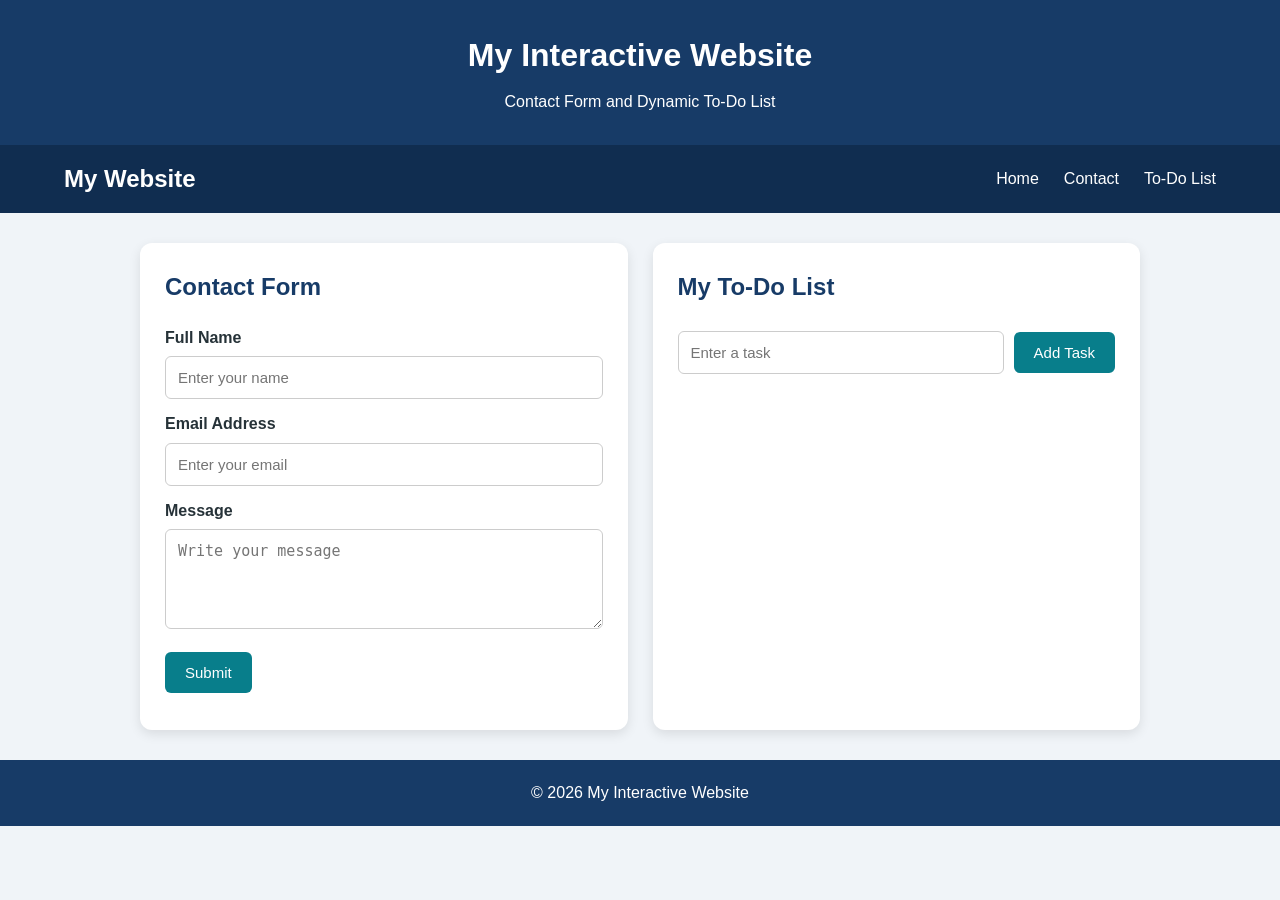
<file: ApexPlanet-Task-2/index.html>
<!DOCTYPE html>
<html lang="en">
<head>
    <meta charset="UTF-8">
    <meta name="viewport" content="width=device-width, initial-scale=1.0">
    <title>Task 2 - Contact Form & To-Do List</title>
    <link rel="stylesheet" href="style.css">
</head>
<body>

    <header>
        <h1>My Interactive Website</h1>
        <p>Contact Form and Dynamic To-Do List</p>
    </header>
     
<nav class="navbar">
    <div class="logo">My Website</div>

    <ul class="nav-links">
        <li><a href="#">Home</a></li>
        <li><a href="#contact">Contact</a></li>
        <li><a href="#todo">To-Do List</a></li>
    </ul>
</nav>

    <main>
        <section class="card" id="contact">
            <h2>Contact Form</h2>

            <form id="contactForm">
                <label for="name">Full Name</label>
                <input type="text" id="name" placeholder="Enter your name">

                <label for="email">Email Address</label>
                <input type="email" id="email" placeholder="Enter your email">

                <label for="message">Message</label>
                <textarea id="message" placeholder="Write your message"></textarea>

                <button type="submit">Submit</button>
                <p id="formMessage"></p>
            </form>
        </section>

        <section class="card" id="todo">
            <h2>My To-Do List</h2>

            <div class="todo-input">
                <input type="text" id="todoInput" placeholder="Enter a task">
                <button id="addBtn" type="button">Add Task</button>
            </div>

            <ul id="todoList"></ul>
        </section>
    </main>

    <footer>
        <p>© 2026 My Interactive Website</p>
    </footer>

    <script src="script.js"></script>
</body>
</html>
</file>
<file: ApexPlanet-Task-2/style.css>
* {
    margin: 0;
    padding: 0;
    box-sizing: border-box;
}

body {
    font-family: Arial, sans-serif;
    background: #f0f4f8;
    color: #263238;
    line-height: 1.6;
}

header {
    background: #173b67;
    color: white;
    text-align: center;
    padding: 30px 15px;
}

header h1 {
    margin-bottom: 8px;
}

main {
    width: 90%;
    max-width: 1000px;
    margin: 30px auto;
    display: grid;
    grid-template-columns: repeat(2, 1fr);
    gap: 25px;
}

.card {
    background: white;
    padding: 25px;
    border-radius: 12px;
    box-shadow: 0 4px 12px rgba(0, 0, 0, 0.1);
}

h2 {
    color: #173b67;
    margin-bottom: 18px;
}

label {
    display: block;
    margin-top: 12px;
    font-weight: bold;
}

input, textarea {
    width: 100%;
    padding: 12px;
    margin-top: 6px;
    border: 1px solid #ccc;
    border-radius: 6px;
    font-size: 15px;
}

textarea {
    min-height: 100px;
    resize: vertical;
}

button {
    background: #087e8b;
    color: white;
    border: none;
    padding: 12px 20px;
    margin-top: 15px;
    border-radius: 6px;
    cursor: pointer;
    font-size: 15px;
}

button:hover {
    background: #055d68;
}

#formMessage {
    margin-top: 12px;
    font-weight: bold;
}

.todo-input {
    display: flex;
    gap: 10px;
    align-items: center;
}

.todo-input input {
    flex: 1;
}

.todo-input button {
    margin-top: 6px;
    white-space: nowrap;
}

#todoList {
    margin-top: 20px;
    list-style: none;
}

#todoList li {
    background: #eef3f8;
    margin-bottom: 10px;
    padding: 10px;
    border-radius: 6px;
    display: flex;
    justify-content: space-between;
    align-items: center;
    gap: 10px;
}

#todoList li button {
    margin: 0;
    padding: 7px 12px;
    background: #d64545;
}

footer {
    text-align: center;
    padding: 20px;
    background: #173b67;
    color: white;
}

@media (max-width: 768px) {
    main {
        grid-template-columns: 1fr;
    }

    .todo-input {
        flex-direction: column;
        align-items: stretch;
    }

    .todo-input button {
        width: 100%;
    }
}

/* Navigation Bar */
.navbar {
    background: #102d50;
    color: white;
    padding: 15px 5%;
    display: flex;
    justify-content: space-between;
    align-items: center;
    flex-wrap: wrap;
}

.logo {
    font-size: 24px;
    font-weight: bold;
}

.nav-links {
    display: flex;
    list-style: none;
    gap: 25px;
}

.nav-links a {
    color: white;
    text-decoration: none;
    font-size: 16px;
}

.nav-links a:hover {
    color: #55d6be;
}

@media (max-width: 600px) {
    .navbar {
        flex-direction: column;
        gap: 15px;
    }

    .nav-links {
        gap: 15px;
        flex-wrap: wrap;
        justify-content: center;
    }
}
</file>
